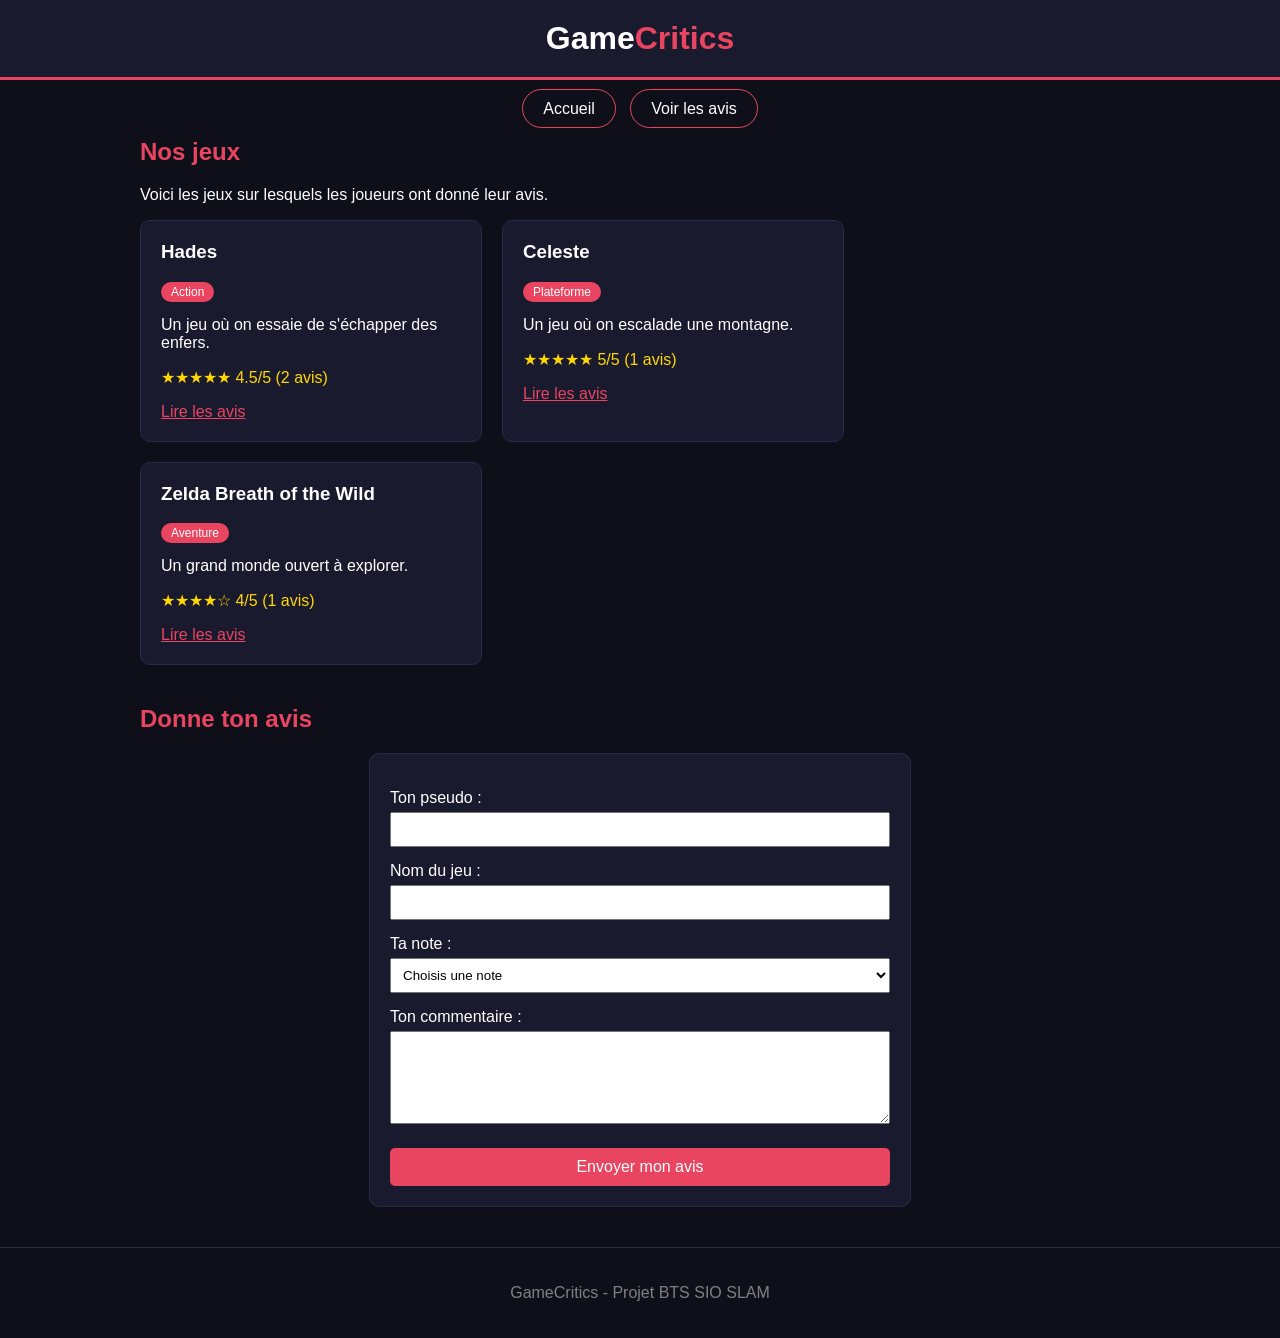
<file: index.html>
<!DOCTYPE html>
<html lang="fr">
<head>
    <meta charset="UTF-8">
    <meta name="viewport" content="width=device-width, initial-scale=1.0">
    <title>GameCritics - Accueil</title>
    <link rel="stylesheet" href="css/style.css">
</head>
<body>

    <header>
        <h1>Game<span>Critics</span></h1>
    </header>

    <nav>
        <a href="index.html">Accueil</a>
        <a href="avis.html">Voir les avis</a>
    </nav>

    <main class="contenu">

        <h2>Nos jeux</h2>
        <p>Voici les jeux sur lesquels les joueurs ont donné leur avis.</p>

        <div class="liste-jeux">

            <div class="carte">
                <h3>Hades</h3>
                <span class="genre">Action</span>
                <p>Un jeu où on essaie de s'échapper des enfers.</p>
                <p class="note">★★★★★ 4.5/5 (2 avis)</p>
                <a href="avis.html#hades">Lire les avis</a>
            </div>

            <div class="carte">
                <h3>Celeste</h3>
                <span class="genre">Plateforme</span>
                <p>Un jeu où on escalade une montagne.</p>
                <p class="note">★★★★★ 5/5 (1 avis)</p>
                <a href="avis.html#celeste">Lire les avis</a>
            </div>

            <div class="carte">
                <h3>Zelda Breath of the Wild</h3>
                <span class="genre">Aventure</span>
                <p>Un grand monde ouvert à explorer.</p>
                <p class="note">★★★★☆ 4/5 (1 avis)</p>
                <a href="avis.html#zelda">Lire les avis</a>
            </div>

        </div>

        <h2>Donne ton avis</h2>

        <form action="merci.html" method="get">

            <label for="pseudo">Ton pseudo :</label>
            <input type="text" id="pseudo" name="pseudo" required>

            <label for="jeu">Nom du jeu :</label>
            <input type="text" id="jeu" name="jeu" required>

            <label for="note">Ta note :</label>
            <select id="note" name="note" required>
                <option value="">Choisis une note</option>
                <option value="5">5 - Excellent</option>
                <option value="4">4 - Très bien</option>
                <option value="3">3 - Moyen</option>
                <option value="2">2 - Décevant</option>
                <option value="1">1 - Nul</option>
            </select>

            <label for="commentaire">Ton commentaire :</label>
            <textarea id="commentaire" name="commentaire" rows="5" required></textarea>

            <button type="submit">Envoyer mon avis</button>

        </form>

    </main>

    <footer>
        <p>GameCritics - Projet BTS SIO SLAM</p>
    </footer>

</body>
</html>
</file>
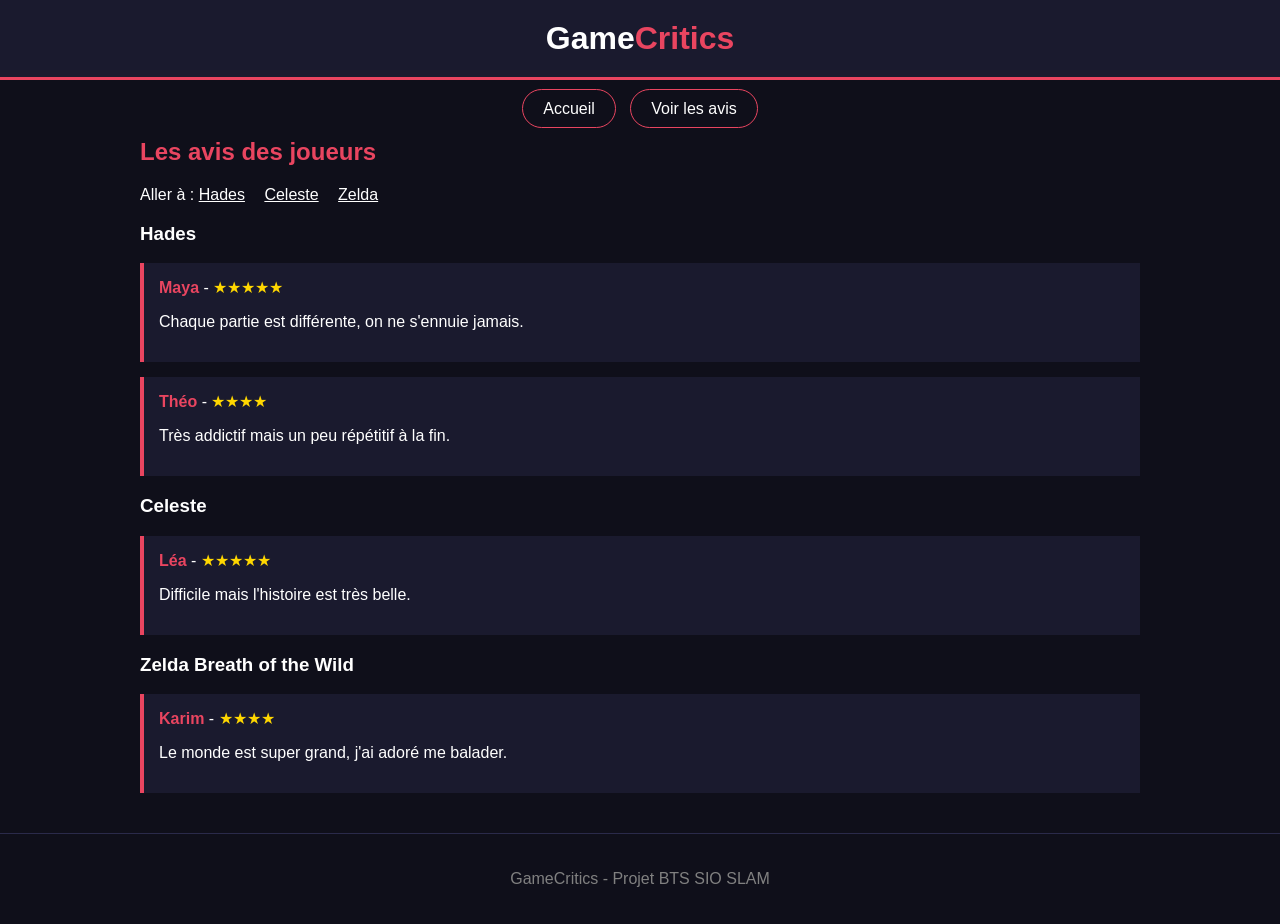
<file: avis.html>
<!DOCTYPE html>
<html lang="fr">
<head>
    <meta charset="UTF-8">
    <meta name="viewport" content="width=device-width, initial-scale=1.0">
    <title>GameCritics - Les avis</title>
    <link rel="stylesheet" href="css/style.css">
</head>
<body>

    <header>
        <h1>Game<span>Critics</span></h1>
    </header>

    <nav>
        <a href="index.html">Accueil</a>
        <a href="avis.html">Voir les avis</a>
    </nav>

    <main class="contenu">

        <h2>Les avis des joueurs</h2>

        <p class="menu-jeux">
            Aller à :
            <a href="#hades">Hades</a>
            <a href="#celeste">Celeste</a>
            <a href="#zelda">Zelda</a>
        </p>

        <h3 id="hades">Hades</h3>

        <div class="avis">
            <span class="pseudo">Maya</span> - <span class="note">★★★★★</span>
            <p>Chaque partie est différente, on ne s'ennuie jamais.</p>
        </div>

        <div class="avis">
            <span class="pseudo">Théo</span> - <span class="note">★★★★</span>
            <p>Très addictif mais un peu répétitif à la fin.</p>
        </div>

        <h3 id="celeste">Celeste</h3>

        <div class="avis">
            <span class="pseudo">Léa</span> - <span class="note">★★★★★</span>
            <p>Difficile mais l'histoire est très belle.</p>
        </div>

        <h3 id="zelda">Zelda Breath of the Wild</h3>

        <div class="avis">
            <span class="pseudo">Karim</span> - <span class="note">★★★★</span>
            <p>Le monde est super grand, j'ai adoré me balader.</p>
        </div>

    </main>

    <footer>
        <p>GameCritics - Projet BTS SIO SLAM</p>
    </footer>

</body>
</html>
</file>
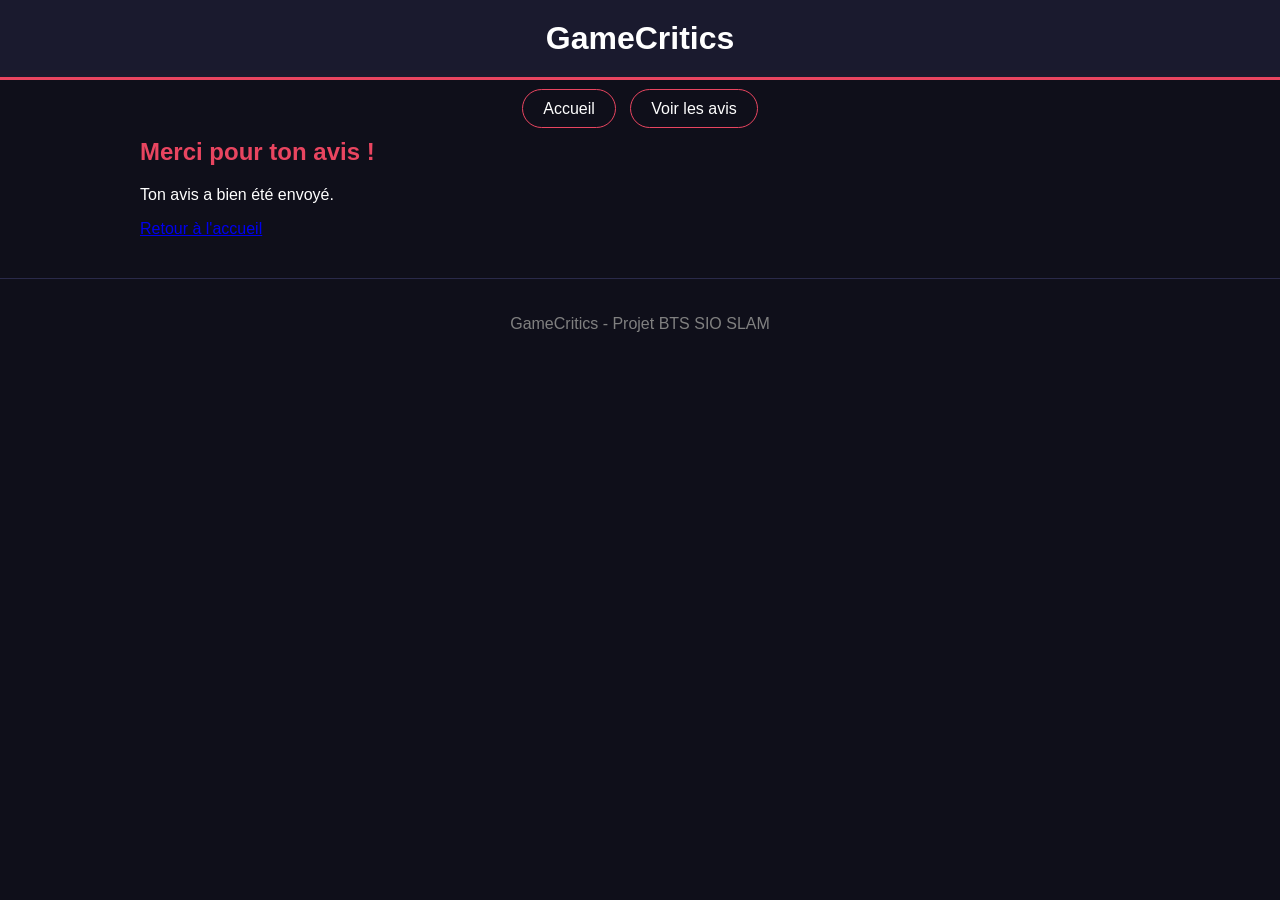
<file: merci.htm>
<!DOCTYPE html>
<html lang="fr">
<head>
    <meta charset="UTF-8">
    <title>GameCritics - Merci</title>
    <link rel="stylesheet" href="css/style.css">
</head>
<body>

    <header>
        <h1>GameCritics</h1>
    </header>

    <nav>
        <a href="index.html">Accueil</a>
        <a href="avis.html">Voir les avis</a>
    </nav>

    <div class="contenu">
        <h2>Merci pour ton avis !</h2>
        <p>Ton avis a bien été envoyé.</p>
        <a href="index.html">Retour à l'accueil</a>
    </div>

    <footer>
        <p>GameCritics - Projet BTS SIO SLAM</p>
    </footer>

</body>
</html>
</file>
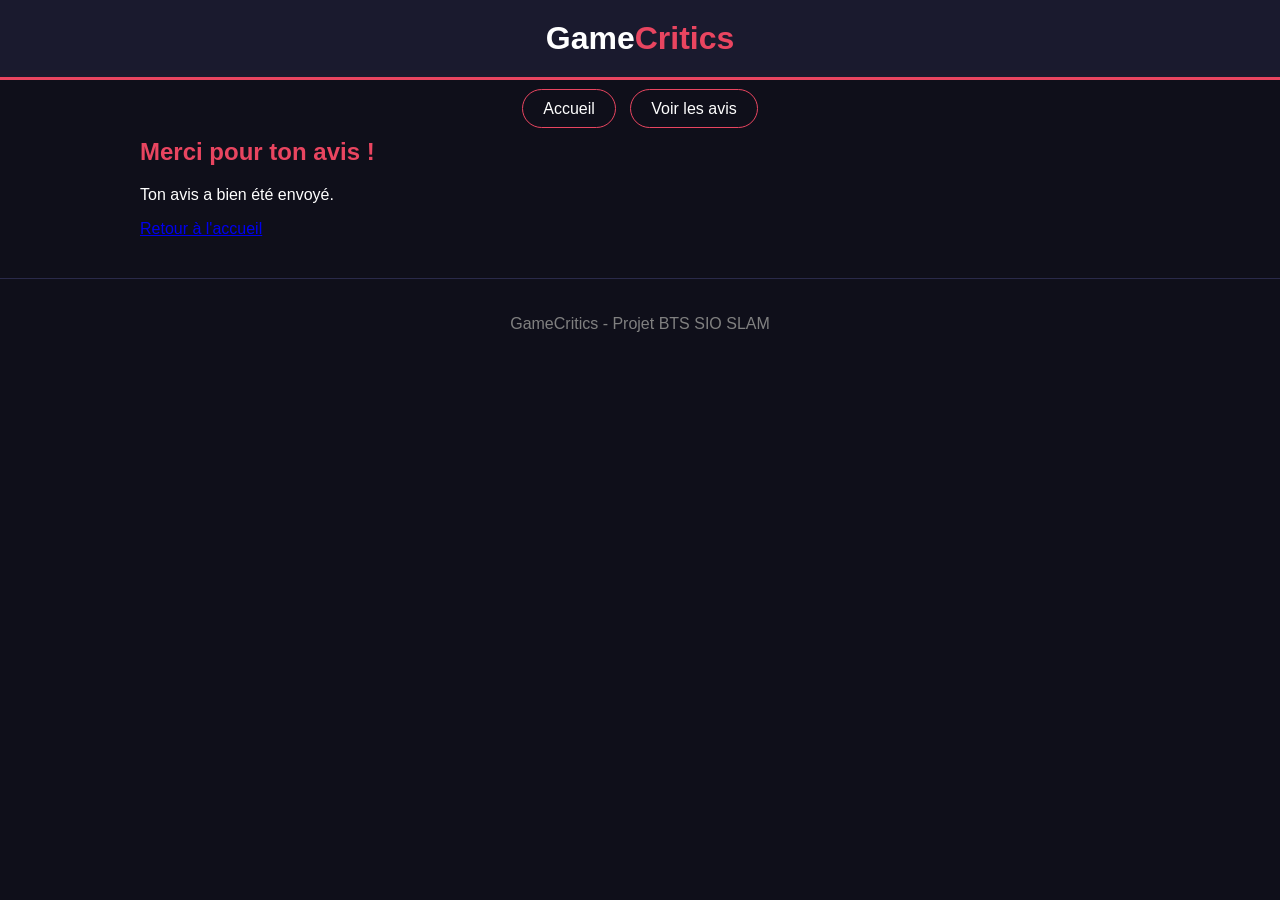
<file: merci.html>
<!DOCTYPE html>
<html lang="fr">
<head>
    <meta charset="UTF-8">
    <meta name="viewport" content="width=device-width, initial-scale=1.0">
    <title>GameCritics - Merci</title>
    <link rel="stylesheet" href="css/style.css">
</head>
<body>

    <header>
        <h1>Game<span>Critics</span></h1>
    </header>

    <nav>
        <a href="index.html">Accueil</a>
        <a href="avis.html">Voir les avis</a>
    </nav>

    <main class="contenu">
        <h2>Merci pour ton avis !</h2>
        <p>Ton avis a bien été envoyé.</p>
        <a href="index.html">Retour à l'accueil</a>
    </main>

    <footer>
        <p>GameCritics - Projet BTS SIO SLAM</p>
    </footer>

</body>
</html>
</file>
<file: css/style.css>
body {
    background-color: #0f0f1a;
    color: white;
    font-family: Arial, sans-serif;
    margin: 0;
}

header {
    background-color: #1a1a2e;
    text-align: center;
    padding: 20px;
    border-bottom: 3px solid #e94560;
}

header h1 {
    margin: 0;
}

header span {
    color: #e94560;
}

nav {
    text-align: center;
    margin: 20px;
}

nav a {
    color: white;
    text-decoration: none;
    padding: 10px 20px;
    border: 1px solid #e94560;
    border-radius: 20px;
    margin: 5px;
}

nav a:hover {
    background-color: #e94560;
}

.contenu {
    width: 90%;
    max-width: 1000px;
    margin: auto;
}

h2 {
    color: #e94560;
}

.liste-jeux {
    display: flex;
    flex-wrap: wrap;
    gap: 20px;
    margin-bottom: 40px;
}

.carte {
    background-color: #1a1a2e;
    border: 1px solid #2a2a4a;
    border-radius: 10px;
    padding: 20px;
    width: 300px;
}

.carte h3 {
    margin-top: 0;
}

.genre {
    background-color: #e94560;
    padding: 3px 10px;
    border-radius: 10px;
    font-size: 12px;
}

.note {
    color: gold;
}

.carte a {
    color: #e94560;
}

form {
    background-color: #1a1a2e;
    border: 1px solid #2a2a4a;
    border-radius: 10px;
    padding: 20px;
    width: 90%;
    max-width: 500px;
    margin: auto;
}

label {
    display: block;
    margin-top: 15px;
    margin-bottom: 5px;
}

input, select, textarea {
    width: 100%;
    padding: 8px;
    box-sizing: border-box;
}

button {
    margin-top: 20px;
    width: 100%;
    padding: 10px;
    background-color: #e94560;
    color: white;
    border: none;
    border-radius: 5px;
    font-size: 16px;
    cursor: pointer;
}

button:hover {
    background-color: #c73650;
}

.menu-jeux a {
    color: white;
    margin-right: 15px;
}

.avis {
    background-color: #1a1a2e;
    border-left: 4px solid #e94560;
    padding: 15px;
    margin-bottom: 15px;
}

.pseudo {
    color: #e94560;
    font-weight: bold;
}

footer {
    text-align: center;
    padding: 20px;
    margin-top: 40px;
    border-top: 1px solid #2a2a4a;
    color: gray;
}
@media (max-width: 768px) {
 
    header h1 {
        font-size: 28px;
    }
 
    .contenu {
        width: 95%;
    }
 
    .carte {
        width: 45%;
    }
}

@media (max-width: 480px) {
 
    header h1 {
        font-size: 22px;
    }
 
    h2 {
        font-size: 20px;
    }

    nav a {
        display: block;
        margin: 10px auto;
        width: 70%;
    }
 
    .carte {
        width: 100%;
    }
 
    form {
        width: 100%;
        padding: 15px;
    }
 
    .menu-jeux a {
        display: block;
        margin: 8px 0;
    }
}
﻿
</file>
